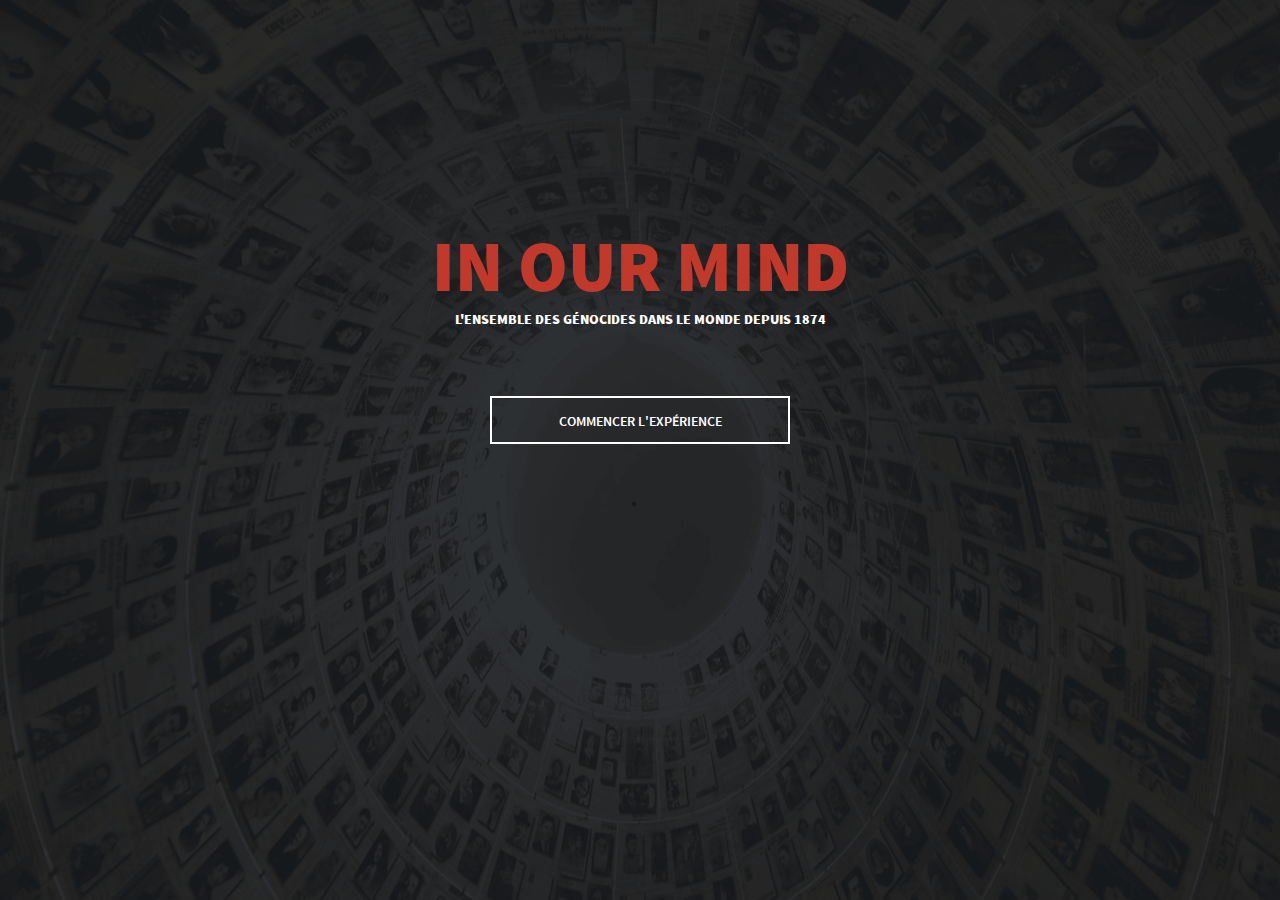
<file: index.html>
<!DOCTYPE html>
<html lang="en">
  <head>
    <meta charset="utf-8">
    <meta name="description" content="Dataviz sur les génocides">
    <title>In Our Mind</title>
    <link rel="stylesheet" href="assets/css/reset.css">
    <link rel="stylesheet" href="assets/css/style.css">
  </head>
  <body>

      <div id="global">

        <section id="landing">
          <div class="container">
            <h1>IN OUR MIND</h1>
            <h2>L'ENSEMBLE DES GÉNOCIDES DANS LE MONDE DEPUIS 1874</h2>
            <a id="start-button">COMMENCER L'EXPÉRIENCE</a>
          </div>
        </section>

        <section id="home">
          <h2>LES <span class="red">GÉNOCIDES</span> À TRAVERS LE MONDE</h2>
          <div id="map"></div>
          <div id="info" style="display:none;">
            <div id="menu">
              <a class="active">TOP PAYS</a>
              <a class="not-active">TIMELINE</a>
            </div>
            <div id="content"></div>
          </div>
        </section>

        <section id="genocide" style="display:none">
          <div class="container">
            <h2>La shoah, seconde guerre mondiale</h2>
            <h3>1933-1945</h3>
            <h4>DESCRIPTION</h4>
            <div id="description">La shoah est l’extermination systématique par l’Allemagne nazie d'entre cinq et six millions de Juifs, soit les deux tiers des Juifs d'Europe et environ 40 % des Juifs du monde, pendant la Seconde Guerre mondiale. Les Juifs, désignés par les nazis comme leurs ennemis irréductibles et assimilés à une race inférieure selon leur idéologie, furent affamés jusqu’à la mort dans les ghettos de Pologne et d’Union soviétique occupée ou assassinés par l’emploi des méthodes suivantes : fusillades massives des Einsatzgruppen sur le front de l’Est ; travail forcé et sous-alimentation dans les camps de concentration ; gazage dans les « camions à gaz » ou dans les chambres à gaz des camps d’extermination. Dans ce dernier cas, les corps étaient éliminés par l'usage intensif des fours crématoires. Cette partie de la Shoah en fait le seul génocide industrialisé de l'histoire.</div>
            <h4>QUELQUES CHIFFRES</h4>
            <div id="canvas"></div>
          </div>
        </section>
      </div>

    <script src="http://ajax.googleapis.com/ajax/libs/jquery/1.9.1/jquery.min.js"></script>
    <script src="assets/js/continent.js"></script>
    <script src="lib/d3.v3.min.js"></script>
    <script src="lib/topojson.v1.min.js"></script>
    <script src="assets/js/InnerCircle.js"></script>*
    <script src="assets/js/OutCircle.js"></script>
    <script src="assets/js/main.js"></script>
  </body>
</html>
</file>
<file: assets/css/style.css>
*{
	margin:0;
	padding:0;
}

body, html{
	width:100%;
	height:100%;
	font-family: 'SourceSansPro-Black', sans-serif;
}

@font-face {
  font-family: 'SourceSansPro-Black';
  src: url('../fonts/SourceSansPro-Black.eot');
  src: url('../fonts/SourceSansPro-Black.eot?#iefix') format('embedded-opentype'),
       url('../fonts/SourceSansPro-Black.woff') format('woff'),
       url('../fonts/SourceSansPro-Black.ttf') format('truetype'),
       url('../fonts/SourceSansPro-Black.svg#SourceSansPro-Black') format('svg');
}

@font-face {
	font-family:"SourceSansPro-Semibold";
	src:url("../fonts/SourceSansPro-Semibold.eot?") format("eot"),
	url("../fonts/SourceSansPro-Semibold.woff") format("woff"),
	url("../fonts/SourceSansPro-Semibold.ttf") format("truetype"),
	url("../fonts/SourceSansPro-Semibold.svg#SourceSansPro-Semibold") format("svg");
}

@font-face {
	font-family:"SourceSansPro-Regular";
	src:url("../fonts/SourceSansPro-Regular.eot?") format("eot"),
	url("../fonts/SourceSansPro-Regular.woff") format("woff"),
	url("../fonts/SourceSansPro-Regular.ttf") format("truetype"),
	url("../fonts/SourceSansPro-Regular.svg#SourceSansPro-Regular") format("svg");
}

#global{
	height:100%;
	width:100%;
	position: fixed;
	top:0;
}

section{
	height:100%;
	background-color: #171a1d;
}


.container{
	width:1024px;
	margin:0 auto;
	text-align: center;
}

#landing{
	background: url("../images/landing.png") no-repeat scroll center center / 100% 100% rgba(0, 0, 0, 0);
	text-align:center;
}

#landing h1{
	padding-top:230px;
	color:#c0392b;
	font-size: 72px;
}

#landing h2{
	margin-top:10px;
	color:#fff;
	font-size: 14px;
}

#start-button{
	margin: 70px auto 0;
	display:block;
	width:246px;
	padding:15px 25px;
	border:solid 2px #fff;
	color:#fff;
	font-size: 14px;
	font-family: 'SourceSansPro-Semibold', sans-serif;
	transition:all .3s ease;
	cursor:pointer;
}	

#start-button:hover{
	border:solid 2px #fff;
	color:#c0392b;
	font-size: 14px;
	background-color:#fff;
}	

#home h2{
	text-align: center;
	padding: 25px 0;
	font-size: 25px;
	color: #a7aeb9;
}

.red{
	color: #c0392b;
}

#info{
	position:absolute;
	width:100%;
	height:150px;
}

#info #menu{
	float:left;
	display: inline-block;
	width:20%;
	text-align: center;
	background-color:#191b1f;
	height: 100%;
	padding-top:18px;
}

#info #menu a{
	display: block;
	width: 76%;
	padding: 14px 0; 
	margin: 0 auto;
	border-radius: 5px;
	font-size: 16px;
	font-family: 'SourceSansPro-Semibold', sans-serif;
	text-align: center;
	transition: all 1s ease;
	cursor:pointer;
}

#info #menu a:nth-child(2){
	margin-top:25px;
}

.active{
	background-color: #a7aeb9;
	color: #54626e;
}

.not-active{
	background-color: #54626e;
	color: #a7aeb9;
}

#content{
	background-color: #a7aeb9;
	width: 80%;
	height:100%;
	display: inline-block;
}


/************* MAP ***********/

#map {
  margin:0 auto;
  width:100%;
  height:75%;
}

.background {
  fill: none;
  pointer-events: all;
}

#countries, #states {
  fill: #a7aeb9;
  stroke: #a7aeb9;
  stroke-linejoin: round;
  stroke-linecap: round;
  cursor:pointer;
}

#countries .active, #states .active {
  fill: none;
}

#cities {
  stroke-width: 0;
}

.city {
  fill: none;
  stroke: none;
}

pre.prettyprint {
  border: 1px solid #ccc;
  margin-bottom: 0;
  /*padding: 9.5px;*/
}

/**** FIN MAP *****/

#genocide h2{
  padding-top: 55px;
  color: #c0392b;
  font-size: 25px;
  text-transform: uppercase;
}

#genocide h3{
  margin-top: 10px;
  font-size: 20px;
  text-transform: uppercase;
  color:#fff;
}

#genocide h4{
  margin-top: 55px;
  font-size: 20px;
  text-transform: uppercase;
  color:#fff;
}

#genocide #description{
  margin-top: 16px;
  text-align: justify;
  font-size: 14px;
  font-family: 'SourceSansPro-Regular', sans-serif;
  color:#fff;
  line-height: 1.8;
}

#canvas{
	width: 300px;
	height: 300px;
	margin-top: -150px;
	float: right;
}
</file>
